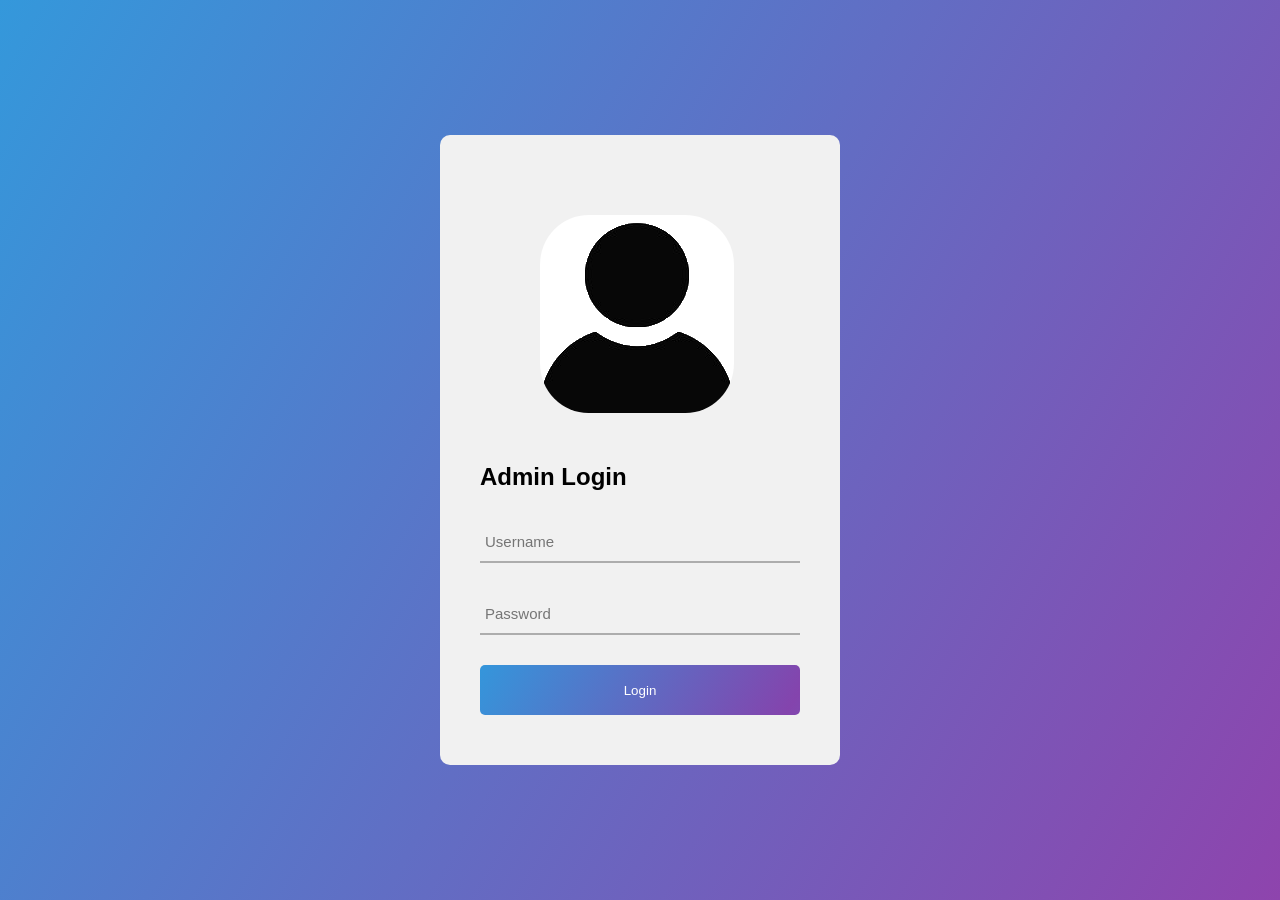
<file: Web-Admin-Login/index.html>
<!DOCTYPE html>
<html lang="en">
  <head>
    <meta charset="UTF-8" />
    <meta name="viewport" content="width=device-width, initial-scale=1.0" />
    <title>Admin Panel Login</title>
    <link rel="stylesheet" href="css/style.css" />
  </head>
  <body>
    <div class="container">
      <div class="contact-form">
        <img src="img/denemöe.png" class="admin-img" />
        <h2>Admin Login</h2>
        <form>
          <div class="txtb">
            <input type="text" placeholder="Username" />
          </div>
          <div class="txtb">
            <input type="password" placeholder="Password" />
          </div>
          <input type="submit" class="logbtn" value="Login" />
        </form>
      </div>
    </div>
  </body>
</html>
</file>
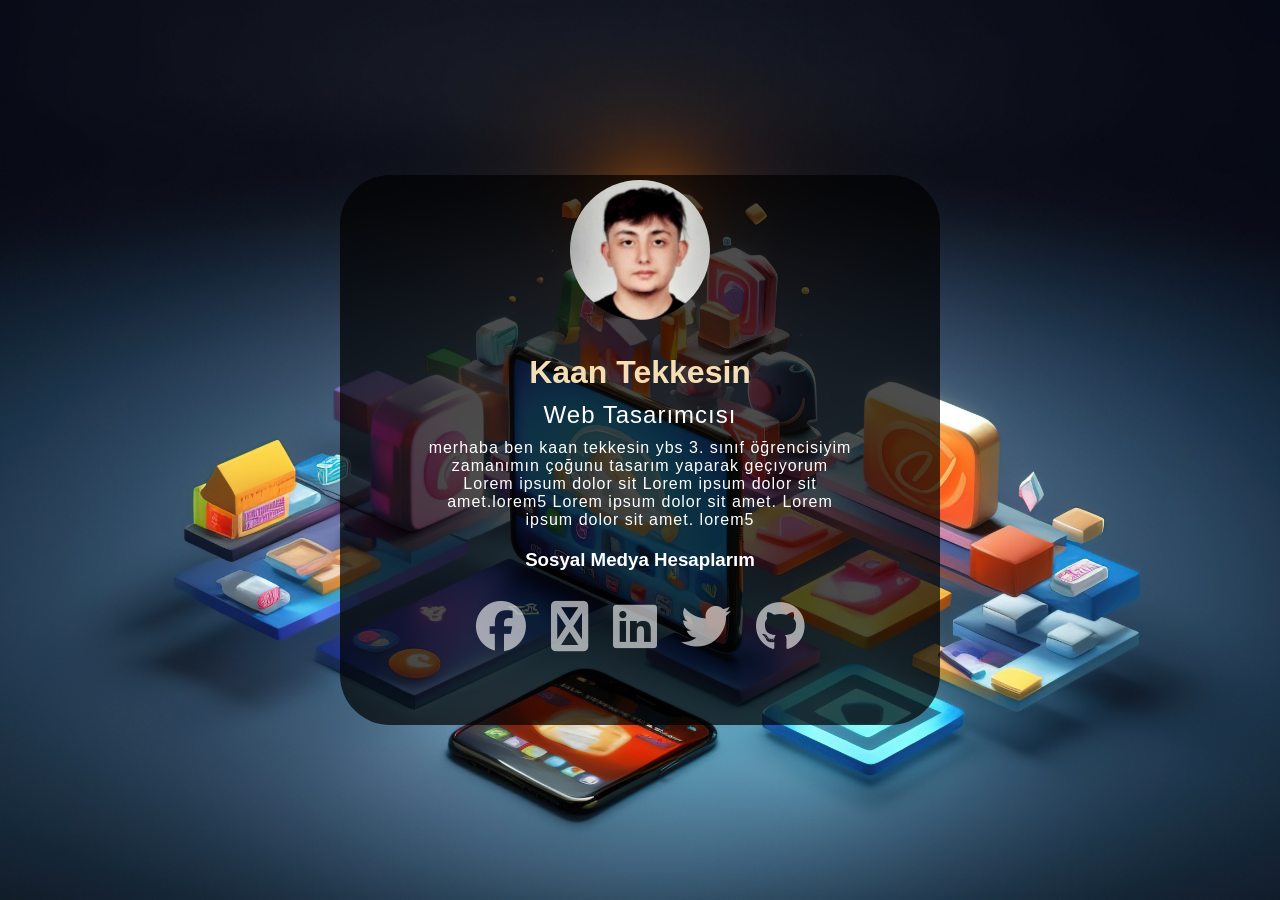
<file: KisiselWebProjesi/KisiselWebProjesi/Web-KisiselWebSitesi/index.html>
<!DOCTYPE html>
<html lang="en">
  <head>
    <meta charset="UTF-8" />
    <meta name="viewport" content="width=device-width, initial-scale=1.0" />
    <title>Kisisel Web Sitesi</title>
    <link rel="stylesheet" href="style.css" />
    <link
      rel="stylesheet"
      href="https://cdnjs.cloudflare.com/ajax/libs/font-awesome/6.7.2/css/all.min.css"
    />
  </head>
  <body>
    <div class="center">
      <div class="avatar">
        <img src="1720959332677.jpg" />
      </div>

      <div class="content">
        <h1>Kaan Tekkesin</h1>
        <h2>Web Tasarımcısı</h2>
        <p>
          merhaba ben kaan tekkesin ybs 3. sınıf öğrencisiyim zamanımın çoğunu
          tasarım yaparak geçıyorum Lorem ipsum dolor sit Lorem ipsum dolor sit
          amet.lorem5 Lorem ipsum dolor sit amet. Lorem ipsum dolor sit amet.
          lorem5
        </p>
        <h3>Sosyal Medya Hesaplarım</h3>
      </div>

      <div class="social">
        <a href="#"><i class="fab fa-facebook"></i></a>
        <a href="#"><i class="fab fa-envelope"></i></a>
        <a href="#"><i class="fab fa-linkedin"></i></a>
        <a href="#"><i class="fab fa-twitter"></i></a>
        <a href="#"><i class="fab fa-github"></i></a>
      </div>
    </div>
  </body>
</html>
</file>
<file: Web-Admin-Login/css/style.css>
* {
  margin: 0;
  padding: 0;
  text-decoration: none;
  font-family: sans-serif;
  box-sizing: border-box;
}

body {
  background-image: linear-gradient(120deg, #3498db, #8e44ad);
  min-height: 100vh;
}

.container {
  width: 400px;
  background-color: #f1f1f1;
  height: 630px;
  padding: 80px 40px;
  border-radius: 10px;
  position: absolute;
  left: 50%;
  top: 50%;
  transform: translate(-50%, -50%);
}

.txtb {
  border-bottom: 2px solid #adadad;
  position: relative;
  margin: 30px 0;
}

.txtb input {
  font-size: 15px;
  color: #333;
  border: none;
  width: 100%;
  outline: none;
  background: none;
  padding: 0 5px;
  height: 40px;
}

img.admin-img {
  margin-left: 60px;
  margin-bottom: 50px;
  display: block;
  background: black;
  border-radius: 25%;
}

.logbtn {
  display: block;
  width: 100%;
  height: 50px;
  border: none;
  background-image: linear-gradient(120deg, #3496db, #8444ad, #3495db);
  background-size: 200%;
  color: #fff;
  outline: none;
  cursor: pointer;
  border-radius: 5px;
  transition: 0.5s;
}

.logbtn:hover {
  background-position: right;
}
</file>
<file: KisiselWebProjesi/KisiselWebProjesi/Web-KisiselWebSitesi/style.css>
* {
  margin: 0;
  padding: 0%;
}

body {
  color: white;
  font-family: sans-serif;
  background-image: url(—Pngtree—creating\ 3d\ renderings\ for\ mobile_5821871.jpg);
  background-size: cover;
  background-repeat: no-repeat;
  background-position: bottom;
  min-height: 100vh;
  display: flex;
  justify-content: center;
  align-items: center;
}

.center .avatar img {
  border-radius: 50%;
  width: 140px;
  height: 140px;
  margin-top: 5px;
}

.center {
  width: 600px;
  background-color: rgba(0, 0, 0, 0.7);
  height: 550px;
  text-align: center;
  border-radius: 50px;
}

.content {
  padding: 30px;
}

h1 {
  color: wheat;
}

.content h2,
p {
  font-weight: lighter;
  letter-spacing: 1px;
  width: 80%;
  margin: 10px auto;
}

.content h3 {
  margin-top: 20px;
}

div.social i {
  padding: 0 10px;
  font-size: 50px;
  color: rgba(255, 255, 255, 0.6);
}

div.social i:hover {
  color: rgba(255, 255, 255, 1);
}

@media screen and (max-width: 700px) {
  .center {
    width: 300px;
    height: 500px;
  }

  h1 {
    font-size: 22px;
  }

  h2 {
    font-size: 16px;
  }

  p {
    width: 90%;
    font-size: 12px;
  }

  h3 {
    font-size: 14px;
  }

  .social a i {
    font-size: 35px;
  }
}
</file>
